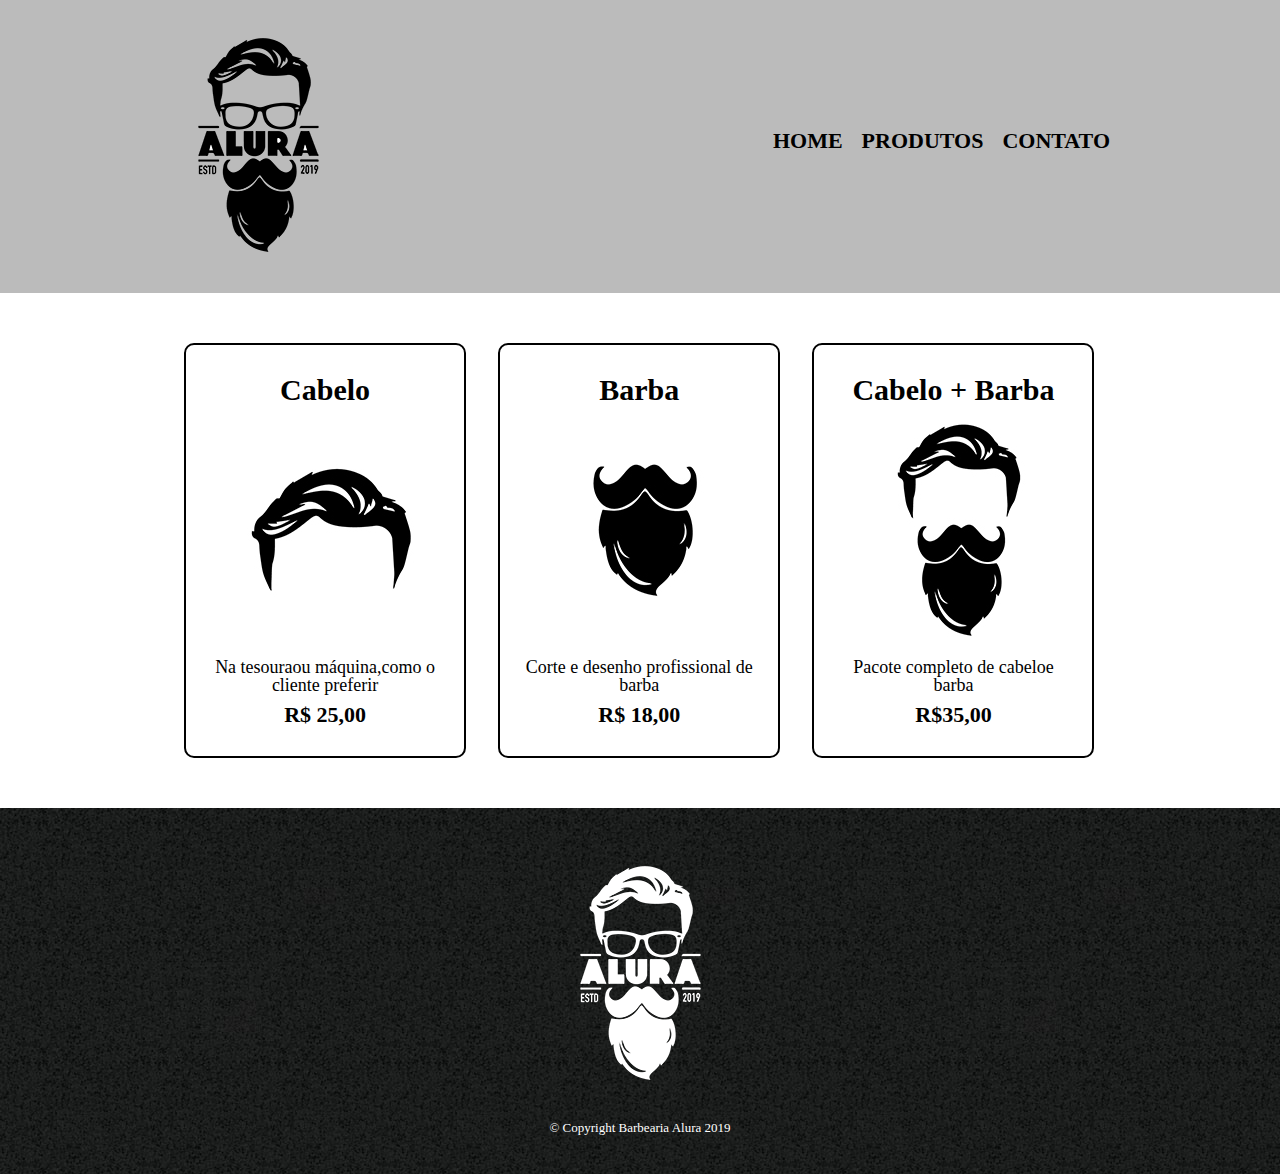
<file: produtos.html>
<!DOCTYPE html>
<html>
    <head>
    <meta charset="utf-8">
    <title>Produtos - Barbearia alura</title>
   
    <link rel="stylesheet" href="reset.css">
    <link rel="stylesheet" href="produtos.css">
    </head>
    <body> 
      <header>
        <div class="caixa">
          <h1><img src="logo.png"></h1>

           <nav>
             <ul>
                <li><a href="file:///C:/Users/admin/Desktop/1/index.html">Home</a></li>
                <li><a href="produtos.html">Produtos</a></li>
                <li><a href="contato.html">Contato</a></li>
              </ul>
            </nav>
          </div>
      </header>
   
   <main>
      <ul class="produtos">
        <li>
            <h2>Cabelo</h2>
            <img src="cabelo.jpg">
            <p class="produto-descricao">Na tesouraou máquina,como o cliente preferir</p>
            <p class="produto-preco">R$ 25,00</p>
        </li>
        <li>
            <h2>Barba</h2>
            <img src="barba.jpg">
            <p class="produto-descricao">Corte e desenho profissional de barba</p>
            <p class="produto-preco">R$ 18,00</p>
        </li>
        <li>
            <h2>Cabelo + Barba</h2>
            <img src="cabelo+barba.jpg">
            <p class="produto-descricao">Pacote completo de cabeloe barba</p>
            <p class="produto-preco">R$35,00</p>
        </li>
    </ul>
    </main>

    <footer>
      <img src="logo-branco.png">
      <p class="copyright">&copy; Copyright Barbearia Alura 2019</p>
    </footer>
   </body>
</html>
</file>
<file: produtos.css>
header {
    background: #BBBBBB;
    padding: 20px 0;
}

.caixa{
    position: relative;
    width: 940px;
    margin: 0 auto;
}

nav {
   position: absolute;
   top: 110px;
   right: 0;
}

nav li {
    display: inline;
    margin: 0 0 0 15px;
}

nav a {
    text-transform: uppercase;
    color:#000000;
    font-weight: bold;
    font-size: 22px;
    text-decoration: none;
}

nav a:hover {
   color: #C78C19;
   text-decoration: underline;
}

.produtos {
    width: 940px;
    margin: 0 auto;
    padding: 50px 0;
}

.produtos li{
    display: inline-block;
    text-align: center;
    width: 30%;
    vertical-align: top;
    margin: 0 1.5%;
    padding: 30px 20px;
    box-sizing: border-box;
    border: 2px solid #000000;
    border-radius: 10px;
}

.produtos li:hover{
   border-color: #C78C19;
}

.produtos li:active {
    border-color: #088C19;
}

.produtos li:hover h2 {
    font-size: 34px;
}

.produtos h2 {
   font-size: 30px;
   font-weight: bold;
}

.produto-descricao {
    font-size: 18px;
}

.produto-preco {
   font-size: 22px;
   font-weight: bold;
   margin-top: 10px;
}

footer {
    text-align: center;
    background: url("bg.jpg");
    padding: 40px 0;
}

.copyright {
    color: #FFFFFF;
    font-size: 13px;
    margin: 20px 0 0;
}
</file>
